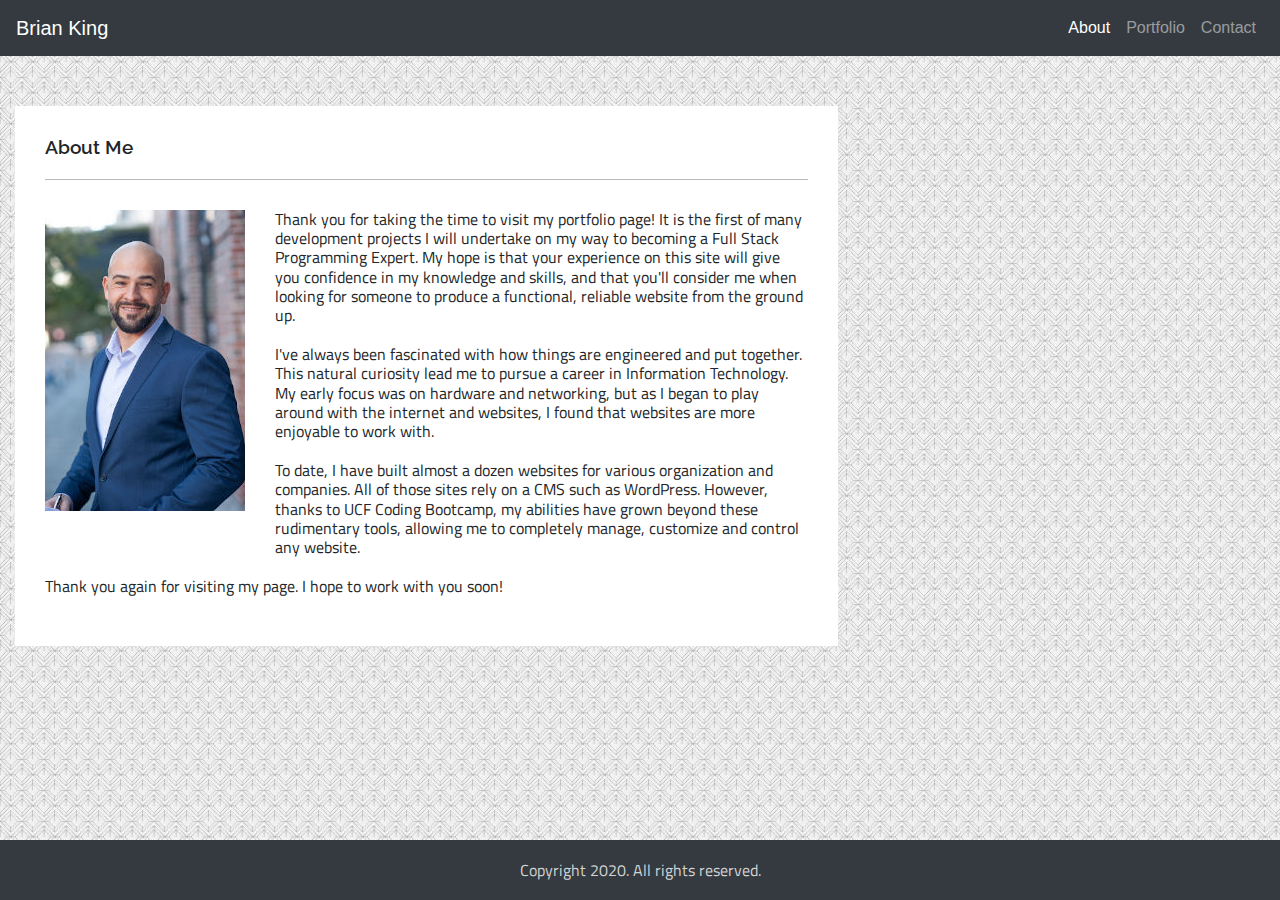
<file: index.html>
<!DOCTYPE html>
<html lang="en">

<head>
    <meta charset="utf-8">
    <title>Brian King - Portfolio</title>
    
    <!--Includes stylesheets-->
    <link rel="stylesheet" href="./assets/css/reset.css">
    <link rel="stylesheet" href="https://stackpath.bootstrapcdn.com/bootstrap/4.4.1/css/bootstrap.min.css" integrity="sha384-Vkoo8x4CGsO3+Hhxv8T/Q5PaXtkKtu6ug5TOeNV6gBiFeWPGFN9MuhOf23Q9Ifjh" crossorigin="anonymous">
    <link rel="stylesheet" href="./assets/css/style.css">

    <!--Includes Google Fonts-->
    <link href="https://fonts.googleapis.com/css?family=Nunito+Sans|Raleway|Titillium+Web&display=swap" rel="stylesheet">

    
</head>
        
<body>
    <nav class="navbar navbar-dark bg-dark">
        <a class="navbar-brand" href="./index.html">Brian King</a>
        <div class="navbar-expand" id="navbarNav"> 
          <ul class="navbar-nav">
            <li class="nav-item active">
              <a class="nav-link" href="./index.html">About<span class="sr-only">(current)</span></a>
            </li>
            <li class="nav-item">
              <a class="nav-link" href="./portfolio.html">Portfolio</a>
            </li>
            <li class="nav-item">
              <a class="nav-link" href="./contact.html">Contact</a>
            </li>
          </ul>
        </div>
    </nav>

    <div class="container-fluid">
        <div class="row">
            <div class="col-md-8">

                <section id="about" class="content">
                    <h1>About Me</h1>
                    <hr>
                    <div class="about-me-img">
                      <img src="./assets/images/bk_photo.jpg">
                    </div>
        
                    <p>Thank you for taking the time to visit my portfolio page!  It is the first of many development projects I will undertake on my way to becoming a Full Stack Programming Expert.  My hope is that your experience on this site will give you confidence in my knowledge and skills, and that you'll consider me when looking for someone to produce a functional, reliable website from the ground up.</p>
                    
                    <p>I've always been fascinated with how things are engineered and put together.  This natural curiosity lead me to pursue a career in Information Technology.  My early focus was on hardware and networking, but as I began to play around with the internet and websites, I found that websites are more enjoyable to work with.</p>
                    
                    <p>To date, I have built almost a dozen websites for various organization and companies.  All of those sites rely on a CMS such as WordPress.  However, thanks to UCF Coding Bootcamp, my abilities have grown beyond these rudimentary tools, allowing me to completely manage, customize and control any website.</p>
        
                    <p>Thank you again for visiting my page.  I hope to work with you soon!</p>
                </section>
        
            </div>
        </div>
    </div>

    <!--Footer-->
    <footer class="footer d-flex align-items-end">
      <div class="container">
        <div class="row justify-content-center">
          <p>Copyright 2020.  All rights reserved.</p>
        </div>
      </div>
    </footer>


<script src="https://code.jquery.com/jquery-3.4.1.slim.min.js" integrity="sha384-J6qa4849blE2+poT4WnyKhv5vZF5SrPo0iEjwBvKU7imGFAV0wwj1yYfoRSJoZ+n" crossorigin="anonymous"></script>
<script src="https://cdn.jsdelivr.net/npm/popper.js@1.16.0/dist/umd/popper.min.js" integrity="sha384-Q6E9RHvbIyZFJoft+2mJbHaEWldlvI9IOYy5n3zV9zzTtmI3UksdQRVvoxMfooAo" crossorigin="anonymous"></script>
<script src="https://stackpath.bootstrapcdn.com/bootstrap/4.4.1/js/bootstrap.min.js" integrity="sha384-wfSDF2E50Y2D1uUdj0O3uMBJnjuUD4Ih7YwaYd1iqfktj0Uod8GCExl3Og8ifwB6" crossorigin="anonymous"></script>

</body>

</html>
</file>
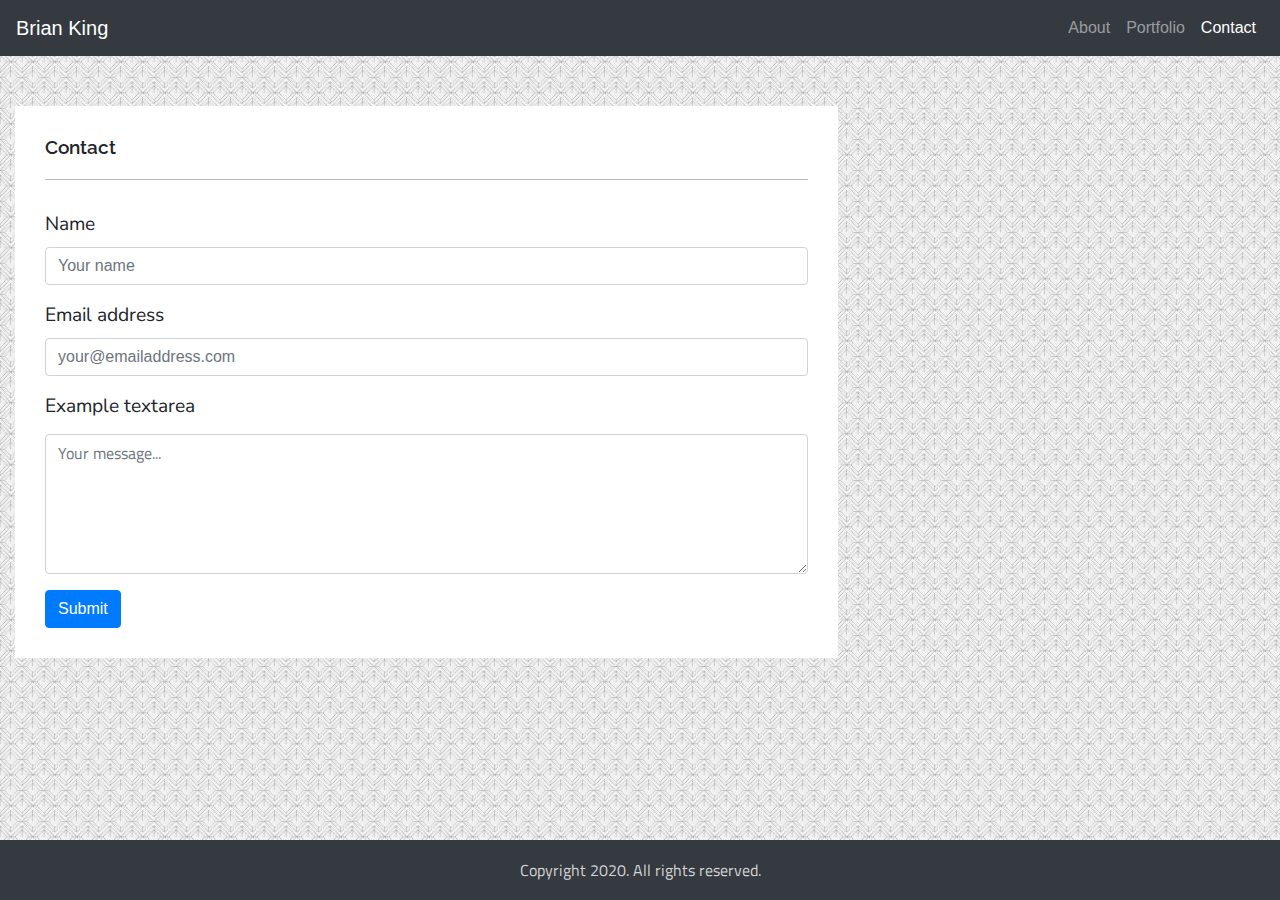
<file: contact.html>
<!DOCTYPE html>
<html lang="en">

<head>
    <meta charset="utf-8">
    <title>Brian King - Portfolio</title>
    
    <!--Includes stylesheets-->
    <link rel="stylesheet" href="./assets/css/reset.css">
    <link rel="stylesheet" href="https://stackpath.bootstrapcdn.com/bootstrap/4.4.1/css/bootstrap.min.css" integrity="sha384-Vkoo8x4CGsO3+Hhxv8T/Q5PaXtkKtu6ug5TOeNV6gBiFeWPGFN9MuhOf23Q9Ifjh" crossorigin="anonymous">
    <link rel="stylesheet" href="./assets/css/style.css">

    <!--Includes Google Fonts-->
    <link href="https://fonts.googleapis.com/css?family=Nunito+Sans|Raleway|Titillium+Web&display=swap" rel="stylesheet">

    
</head>
        
<body>
    <nav class="navbar navbar-dark bg-dark">
        <a class="navbar-brand" href="./index.html">Brian King</a>
        <div class="navbar-expand" id="navbarNav"> 
          <ul class="navbar-nav">
            <li class="nav-item">
              <a class="nav-link" href="./index.html">About</a>
            </li>
            <li class="nav-item">
              <a class="nav-link" href="./portfolio.html">Portfolio</a>
            </li>
            <li class="nav-item">
              <a class="nav-link active" href="./contact.html">Contact<span class="sr-only">(current)</span></a>
            </li>
          </ul>
        </div>
    </nav>

    <div class="container-fluid">
        <div class="row">
            <div class="col-md-8">

                <section id="about" class="content">
                    <h1>Contact</h1>
                    <hr>

                    <form>
                        <div class="form-group">
                          <label for="name_field">Name</label>
                          <input type="password" class="form-control" id="name_field" name="sendername" placeholder="Your name">
                        </div>
                        <div class="form-group">
                            <label for="email_field">Email address</label>
                            <input type="email" class="form-control" id="email_field" name="senderemail" aria-describedby="emailHelp" placeholder="your@emailaddress.com">
                        </div>
                        <div class="form-group">
                            <label for="message_field">Example textarea</label>
                            <textarea class="form-control" id="message_field" rows="3" name="sendermessage" placeholder="Your message..."></textarea>
                        </div>
                        <button type="submit" class="btn btn-primary" value="Submit">Submit</button>
                    </form>

                </section>
        
            </div>
        </div>
    </div>

    <!--Footer-->
    <footer class="footer d-flex align-items-end">
      <div class="container">
        <div class="row justify-content-center">
          <p>Copyright 2020.  All rights reserved.</p>
        </div>
      </div>
    </footer>

<script src="https://code.jquery.com/jquery-3.4.1.slim.min.js" integrity="sha384-J6qa4849blE2+poT4WnyKhv5vZF5SrPo0iEjwBvKU7imGFAV0wwj1yYfoRSJoZ+n" crossorigin="anonymous"></script>
<script src="https://cdn.jsdelivr.net/npm/popper.js@1.16.0/dist/umd/popper.min.js" integrity="sha384-Q6E9RHvbIyZFJoft+2mJbHaEWldlvI9IOYy5n3zV9zzTtmI3UksdQRVvoxMfooAo" crossorigin="anonymous"></script>
<script src="https://stackpath.bootstrapcdn.com/bootstrap/4.4.1/js/bootstrap.min.js" integrity="sha384-wfSDF2E50Y2D1uUdj0O3uMBJnjuUD4Ih7YwaYd1iqfktj0Uod8GCExl3Og8ifwB6" crossorigin="anonymous"></script>

</body>

</html>
</file>
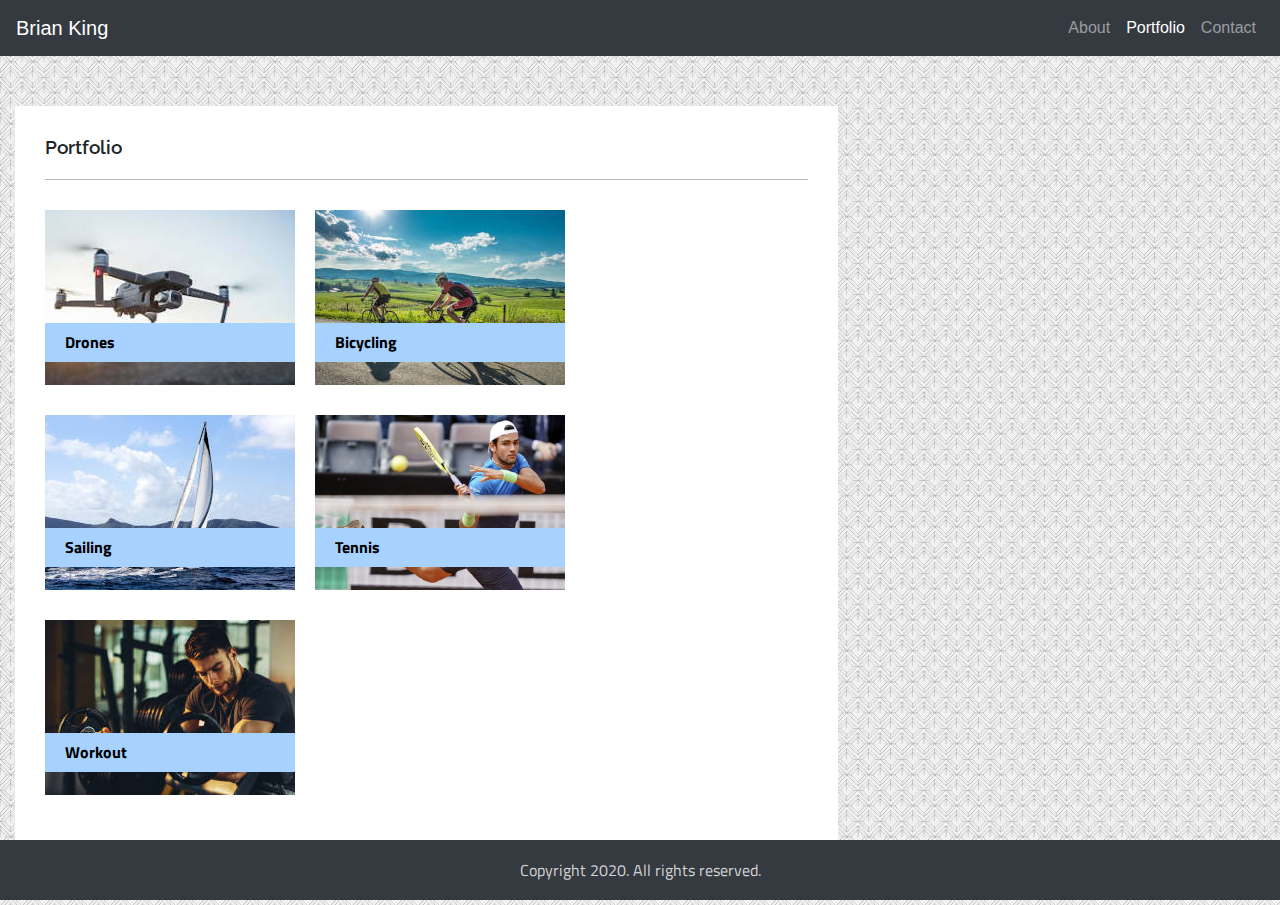
<file: portfolio.html>
<!DOCTYPE html>
<html lang="en">

<head>
    <meta charset="utf-8">
    <title>Brian King - Portfolio</title>
    
    <!--Includes stylesheets-->
    <link rel="stylesheet" href="./assets/css/reset.css">
    <link rel="stylesheet" href="https://stackpath.bootstrapcdn.com/bootstrap/4.4.1/css/bootstrap.min.css" integrity="sha384-Vkoo8x4CGsO3+Hhxv8T/Q5PaXtkKtu6ug5TOeNV6gBiFeWPGFN9MuhOf23Q9Ifjh" crossorigin="anonymous">
    <link rel="stylesheet" href="./assets/css/style.css">

    <!--Includes Google Fonts-->
    <link href="https://fonts.googleapis.com/css?family=Nunito+Sans|Raleway|Titillium+Web&display=swap" rel="stylesheet">

    
</head>
        
<body>
    <nav class="navbar navbar-dark bg-dark">
        <a class="navbar-brand" href="./index.html">Brian King</a>
        <div class="navbar-expand" id="navbarNav"> 
          <ul class="navbar-nav">
            <li class="nav-item">
              <a class="nav-link" href="./index.html">About</a>
            </li>
            <li class="nav-item">
              <a class="nav-link active" href="./portfolio.html">Portfolio<span class="sr-only">(current)</span></a>
            </li>
            <li class="nav-item">
              <a class="nav-link" href="./contact.html">Contact</a>
            </li>
          </ul>
        </div>
    </nav>

    <div class="container-fluid">
        <div class="row">
            <div class="col-md-8">

                <section id="about" class="content">
                    <h1>Portfolio</h1>
                    <hr>

                    <!--Gallery-->
                    <div class="container gallery clearfix">
                        <div class="row">
                            <div class="gallery-item">
                                <a href="#"><img src="./assets/images/drones.jpg">
                                <h2>Drones</h2></a>
                            </div>

                            <div class="gallery-item">
                                <a href="#"><img src="./assets/images/bicycling.jpg">
                                <h2>Bicycling</h2></a>
                            </div>
                        
                            <div class="gallery-item">
                                <a href="#"><img src="./assets/images/sailing.jpg">
                                <h2>Sailing</h2></a>
                            </div>

                            <div class="gallery-item">
                                <a href="#"><img src="./assets/images/tennis.jpg">
                                <h2>Tennis</h2></a>
                            </div>
                        
                            <div class="gallery-item">
                                <a href="#"><img src="./assets/images/workout.jpg">
                                <h2>Workout</h2></a>
                            </div>
                        </div>

                    </div>
                    
                </section>
        
            </div>
        </div>
    </div>

    <!--Footer-->
    <footer class="footer d-flex align-items-end">
        <div class="container">
          <div class="row justify-content-center">
            <p>Copyright 2020.  All rights reserved.</p>
          </div>
        </div>
      </footer>
  
<script src="https://code.jquery.com/jquery-3.4.1.slim.min.js" integrity="sha384-J6qa4849blE2+poT4WnyKhv5vZF5SrPo0iEjwBvKU7imGFAV0wwj1yYfoRSJoZ+n" crossorigin="anonymous"></script>
<script src="https://cdn.jsdelivr.net/npm/popper.js@1.16.0/dist/umd/popper.min.js" integrity="sha384-Q6E9RHvbIyZFJoft+2mJbHaEWldlvI9IOYy5n3zV9zzTtmI3UksdQRVvoxMfooAo" crossorigin="anonymous"></script>
<script src="https://stackpath.bootstrapcdn.com/bootstrap/4.4.1/js/bootstrap.min.js" integrity="sha384-wfSDF2E50Y2D1uUdj0O3uMBJnjuUD4Ih7YwaYd1iqfktj0Uod8GCExl3Og8ifwB6" crossorigin="anonymous"></script>

</body>

</html>
</file>
<file: assets/css/style.css>
body {
    background: url("../images/background_tile.jpg") repeat;

}

#navbarNav {
    float:right;
}

hr {
    height: 1px;
    width: 100%;
    background-color: rgb(185, 185, 185);
    border: none;
    margin-left: auto;
    margin-right: auto;
    margin-bottom: 30px;
}

p {
    margin-bottom: 20px;
    font-family: "Titillium Web", sans-serif;
    font-size: 1em;
    line-height: 1.2em;
}

.content {
    margin-top: 50px;
    margin-bottom: 50px;
    background-color: white;
    min-height: 300px;
}

section {
    padding: 30px;
}

section h1 {
    font-family: "Raleway", sans-serif;
    font-size: 1.2em;
    font-weight: 600;
    margin-bottom: 20px;
}

#about img {
    display: inline-block;
    float: left;
    border: 1px gray;
    margin: 0 30px 30px 0;
}


label {
    font-family: "Nunito Sans", sans-serif;
    font-size: 1.2em;
}

input[type=text], textarea {
    width: 100%;
    padding: 12px;
    border: 1px solid #ccc;
    border-radius: 4px;
    box-sizing: border-box;
    margin-top: 6px;
    margin-bottom: 16px;
    resize: vertical;
    font-family: "Titillium Web", sans-serif;
    font-size: 1em;
}

textarea {
    min-height: 140px;
}

input[type=submit] {
    background-color: rgb(0,51,153);
    color: white;
    padding: 12px 20px;
    border: none;
    border-radius: 4px;
    cursor: pointer;
    font-family: "Titillium Web", sans-serif;
    font-size: 1em;
}

input[type=submit]:hover {
    background-color: cornflowerblue;
}

.gallery-item {
    position: relative;
    /* float: left; */
    /* display: inline-block; */
    width: 250px; 
    height: 175px;
    margin: 0 20px 30px 0;
    background-color: cornflowerblue;
}

.gallery-item h2 {
    position: absolute;
    bottom: 15px;
    width: 250px; 
    padding: 10px 0 10px 20px;    
    background-color: #a7d2ff;
    font-family: "Titillium Web", sans-serif;
    font-size: 1em;
    font-weight: bold;
    color: black;
}

footer {
    position: absolute;
    bottom: 0;
    width: 100%;
    height: 60px;
    line-height: 60px;
    background-color:#343a40; 
    color: lightgray;
    border-top: 5px cornflowerblue
}

@media screen and (max-width: 640px) {

    .about-me-img {
        margin: 0 25% 20px;
    }

    .about-me-img::after {
        content: "";
        display: table;
        clear: both;
    }    
  
  }
</file>
